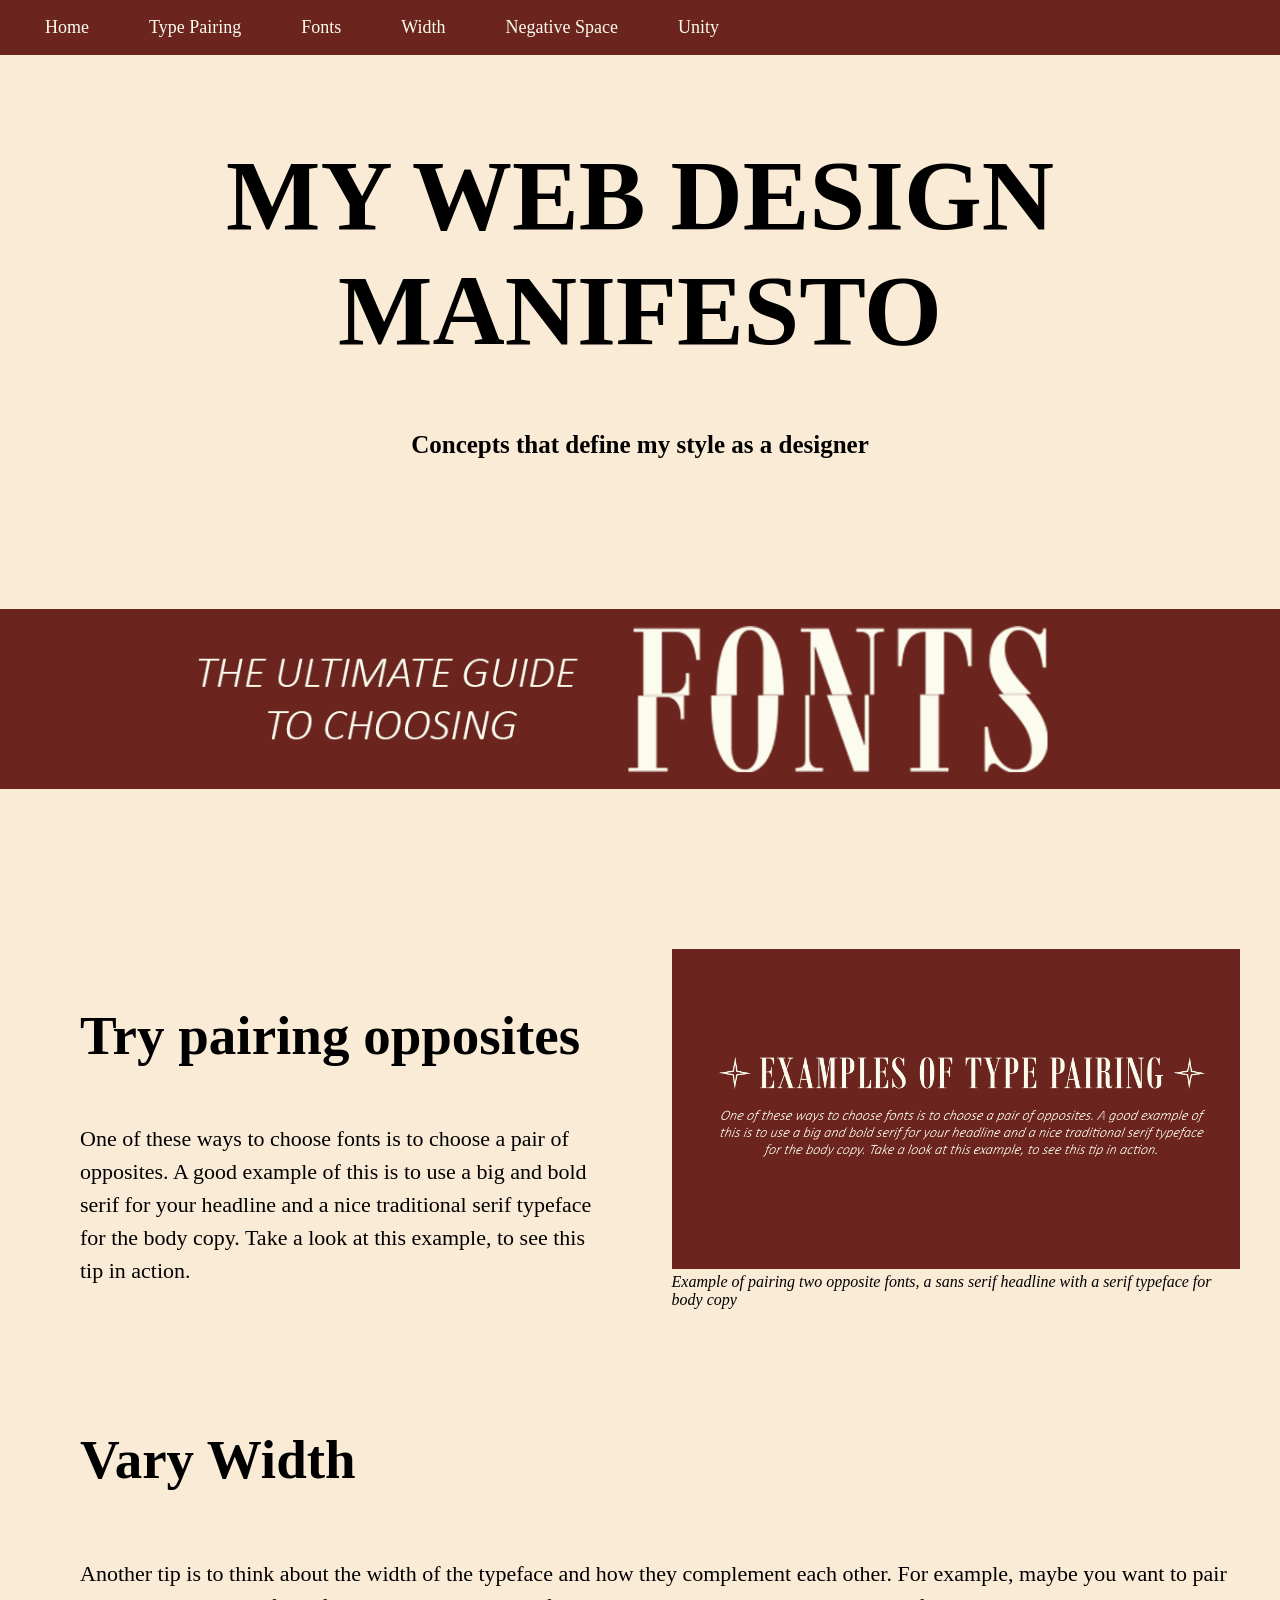
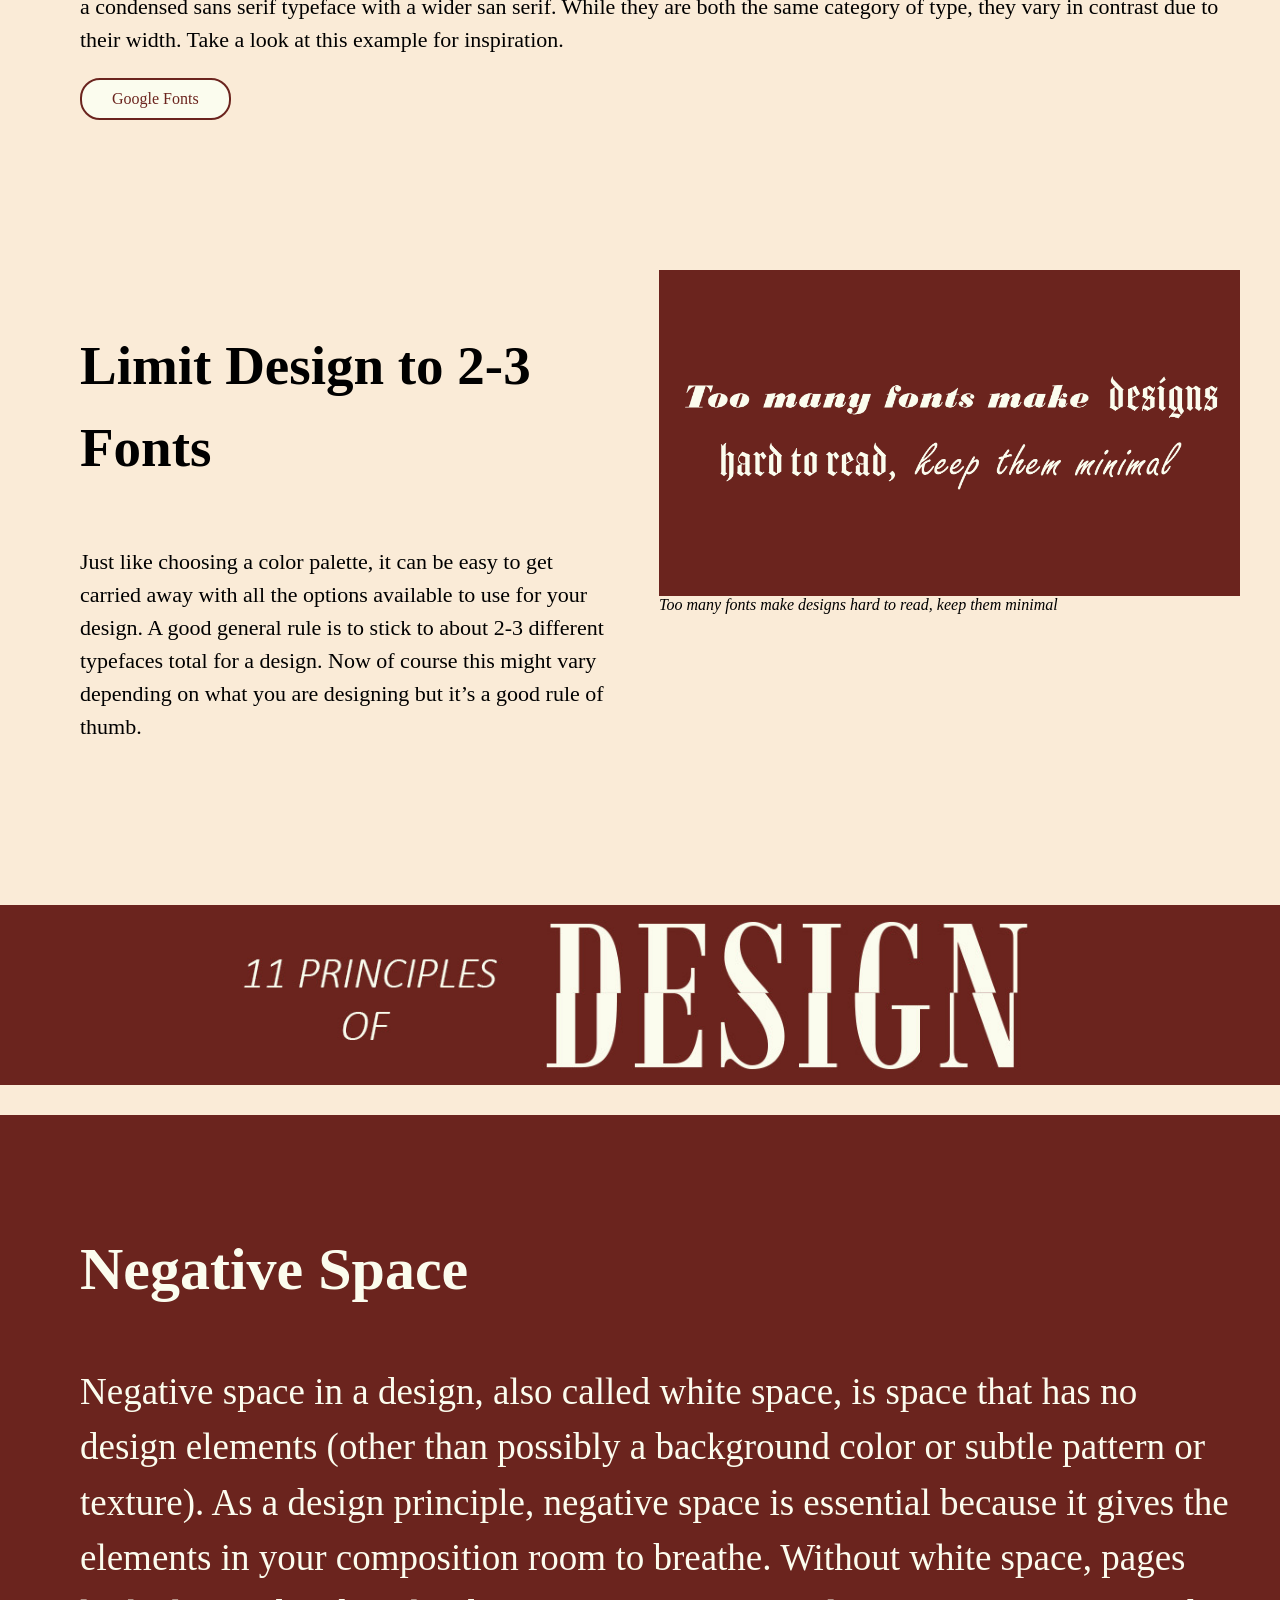
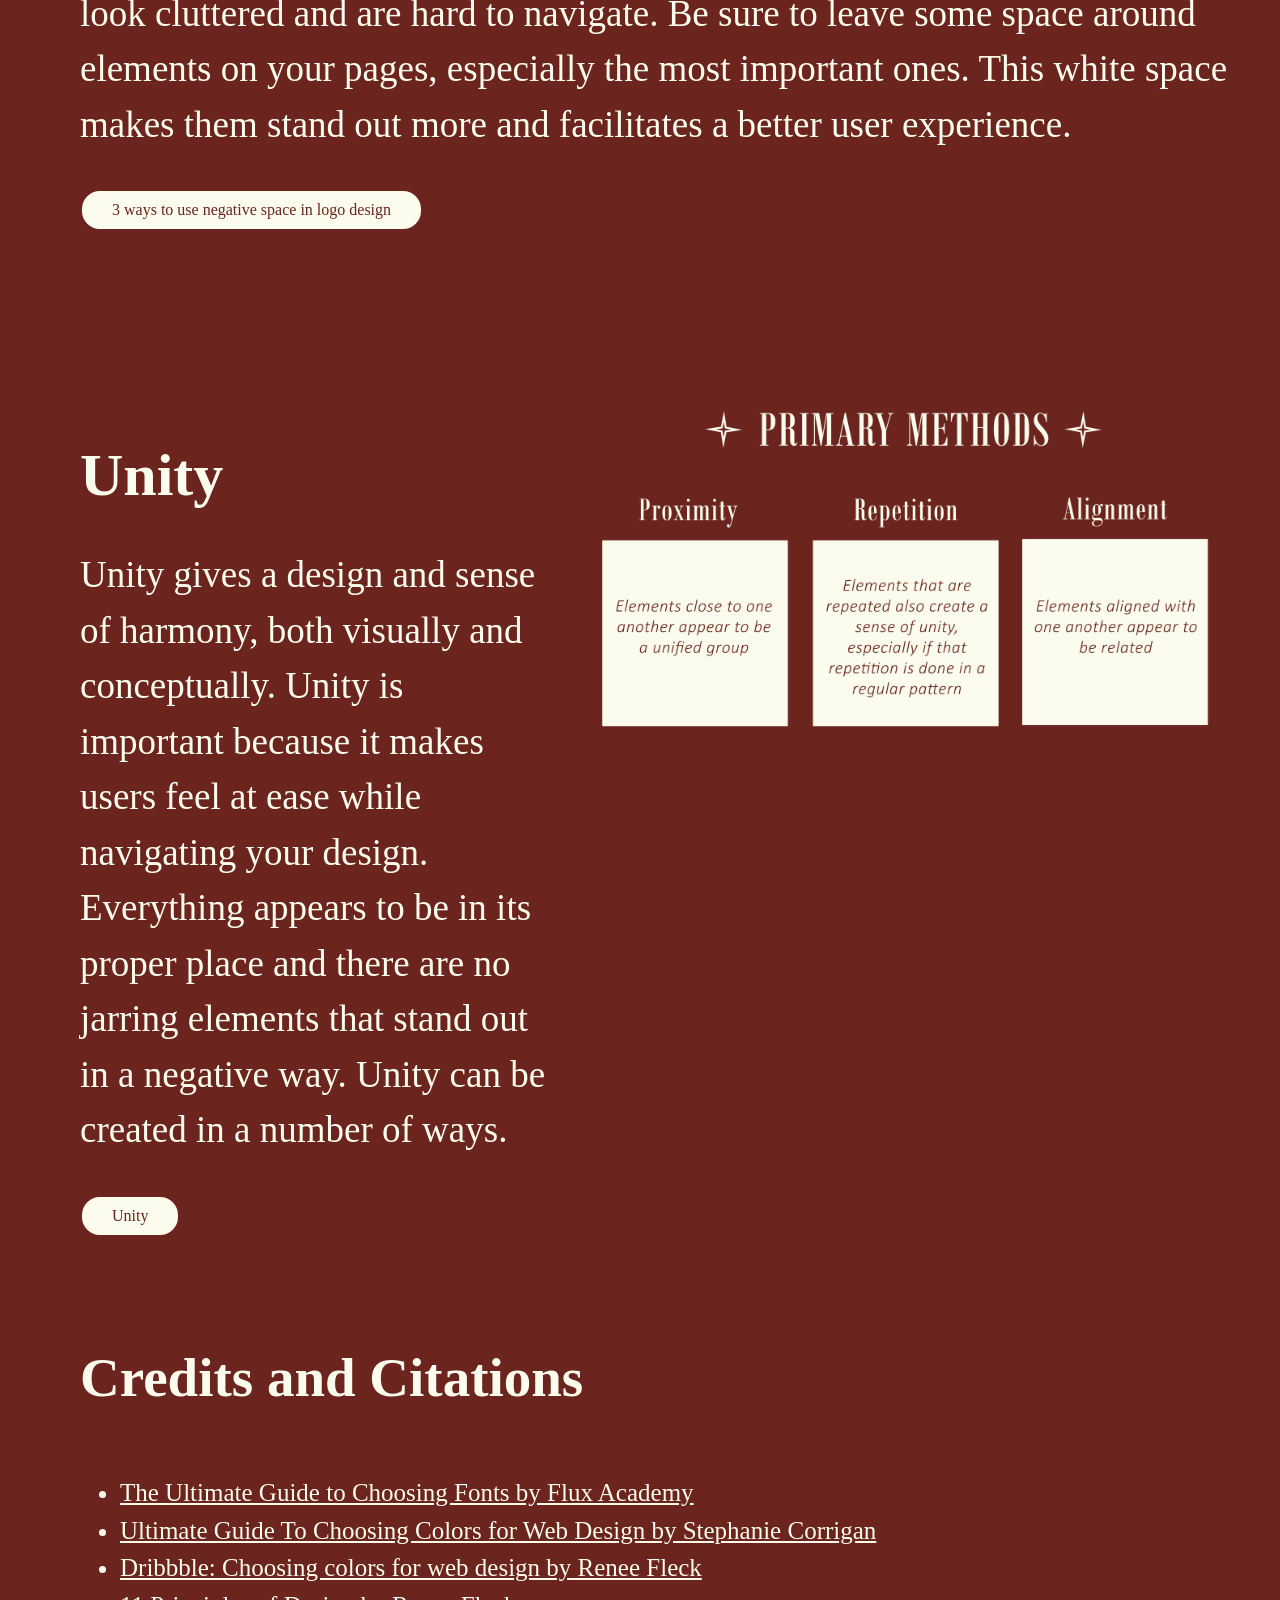
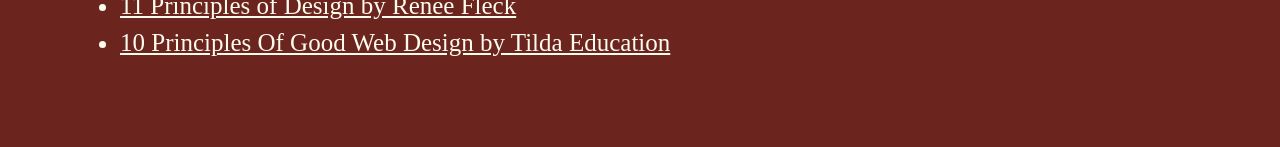
<file: Index.html>
<!doctype html>
<html>
	
<head>
  <meta charset="UTF-8">
  <title>MY WEB DESIGN MANIFESTO</title> 
  <link rel="stylesheet" href="Style.css">
  <link rel="preconnect" href="https://fonts.googleapis.com">
  <link rel="preconnect" href="https://fonts.gstatic.com" crossorigin>
  <link href="https://fonts.googleapis.com/css2?family=Space+Mono:ital,wght@0,400;0,700;1,400;1,700&display=swap" rel="stylesheet">
</head>

	<body>

<nav class="navbar">
<ul class="nav-list">
	<li><a href="#home">Home</a></li>
    <li><a href="#type-pairing">Type Pairing</a></li>
	<li><a href="#fonts">Fonts</a></li>
    <li><a href="#width">Width</a></li>
    <li><a href="#negative-space">Negative Space</a></li>
    <li><a href="#unity">Unity</a></li>
</ul>
</nav>
	
	<section class="intro" id="home">
		<div class="container">
			 <h1 class="main-title">MY WEB DESIGN MANIFESTO</h1>
    		<h3 class="concepts">Concepts that define my style as a designer</h3>
		</div>
		<img src="choosingfonts.png" class= "choosingfonts" alt="fonts">
   
</section>
	
	<section class="typography-section" id="type-pairing">
		
    <div class="typography-text">

        <h3>Try pairing opposites</h3>

        <p>
            One of these ways to choose fonts is to choose a pair of opposites.
            A good example of this is to use a big and bold serif for your headline
            and a nice traditional serif typeface for the body copy.
            Take a look at this example, to see this tip in action.
        </p>

    </div>

    <div class="typography-image">
		
        <img src="typepairing.jpg.png">

        <cite>Example of pairing two opposite fonts, a sans serif headline with a serif typeface for body copy</cite>
    </div>

</section>
		
		
		<section class="varywidth" id="width">
		
		<h3> Vary Width</h3>
		<p> Another tip is to think about the width of the typeface and how they complement each other. For example, maybe you want to pair a condensed sans serif typeface with a wider san serif. While they are both the same category of type, they vary in contrast due to their width. Take a look at this example for inspiration.</p>
		 <a href="https://fonts.google.com/" 
   class="google-fonts-button" 
   target="_blank" 
   rel="noopener">
   Google Fonts
</a>
</section>

<section class="fonts-section" id="fonts">

    <div class="fonts-text">
        <h3>Limit Design to 2-3 Fonts</h3>

        <p>
            Just like choosing a color palette, it can be easy to get carried away
            with all the options available to use for your design. A good general
            rule is to stick to about 2-3 different typefaces total for a design.
            Now of course this might vary depending on what you are designing but
            it’s a good rule of thumb.
        </p>
    </div>

    <div class="fonts-image">
        <img src="toomanyfonts.jpg.jpg"
             alt="image explaining how to pair fonts">
		<cite>Too many fonts make designs hard to read, keep them minimal</cite>
			  
    </div>

</section>
		 
	

			 
	<!--Color Adn Design Principles Section-->
	<img src="principlesofdesign.jpg.jpg"
     alt="11 principles of design"
     class="principles-image">
	<div class= "bottom-red-section">
	<!-- Negative Space Section -->
<section class="negative-space-section" id="negative-space">

    <h3>Negative Space</h3>

    <p>
        Negative space in a design, also called white space, is space that has no
        design elements (other than possibly a background color or subtle pattern
        or texture).
	
        As a design principle, negative space is essential because it gives the
        elements in your composition room to breathe. Without white space, pages
        look cluttered and are hard to navigate.
    
        Be sure to leave some space around elements on your pages, especially the
        most important ones. This white space makes them stand out more and
        facilitates a better user experience.
    </p>

    <a href="https://dribbble.com/stories/2019/10/04/negative-space-logo-design"
       class="cream-button"
       target="_blank"
       rel="noopener">
        3 ways to use negative space in logo design
    </a>
	
</section>
	
	
	 <section class="unity" id="unity">

		 <div class="unity-text"> 
		 <h3>Unity</h3>
		
		<p>
		 Unity gives a design and sense of harmony, both visually and conceptually. Unity is important because it makes users feel at ease while navigating your design. Everything appears to be in its proper place and there are no jarring elements that stand out in a negative way. Unity can be created in a number of ways.
		</p>
	<a href="https://dribbble.com/resources/education/principles-of-design"
       class="cream-button"
       target="_blank"
       rel="noopener">
        Unity
    </a>
		 
		 </div>
		 
 <div class="unity-image">
		 
	<img src="PrimaryMethods.jpg.jpg"
		 alt= "Primary methods of creating unity"
		 class="unityprimarymethodsimage">
		 
		 </div>
</section>
	
	
	<!--Referenced Articles -->
	<footer>
		<div class="creditsandcitations">
		<h3> Credits and Citations </h3>
	      <ul> 
			 
		     <li><a href="https://www.flux-academy.com/blog/the-ultimate-guide-to-choosing-fonts" target="_blank">The Ultimate Guide to Choosing Fonts by Flux Academy </a></li>
			  <li><a href="https://www.flux-academy.com/blog/ultimate-guide-to-choosing-colors-for-web-design" target="_blank"> Ultimate Guide To Choosing Colors for Web Design by Stephanie Corrigan </a> </li>
			  <li><a href="https://dribbble.com/stories/2018/12/19/choosing-colors-for-web-design-a-practical-ui-color-application-guide" target="_blank"> Dribbble: Choosing colors for web design by Renee Fleck </a> </li>
			  <li><a href="https://dribbble.com/resources/education/principles-of-design" target="_blank"> 11 Principles of Design by Renee Fleck </a> </li>
			  <li><a href="https://tilda.education/en/web-design-principles" target="_blank"> 10 Principles Of Good Web Design by Tilda Education </a> </li>
			  
		</ul>
			</div>
	</footer>
</div>
</body>
</html>
</file>
<file: Style.css>
@charset"UTF-8";
body{
	margin-right: 15px; 
	margin-bottom: 15px;
}
html {
    scroll-behavior: smooth;
}
.container{
	max-width: 1120px;
	margin: 0 auto;
	padding: 0 40px;
	
}
.navbar { 
	background-color: #6b241e;
	padding: 7px 0 7px 30px;
}	

.nav-list {
	list-style: none;
	margin: 0;
	padding: 0;
	
	display: flex;
	gap: 30px;
}

.nav-list a {
	display: block;
    font-family: "Hoefler Text", Georgia, serif;
    font-size: 18px;
    color: white;
    text-decoration: none;
	padding: 10px 15px;
}


.nav-list li {
    margin-right: 0px;
}
	
.nav-list a {
    display: block;
	padding: 10 px 15px;
	color: #fbfcee;
	text-decoration: none;
}

.nav-list a:hover {
	background-color: #6b241e;
}
	
.choosingfonts {
	
    width: 100%;
  
}




body {
    font-family: "calibri";
    margin: 0;
    background-color: #fbfcee;

}
h1 {
  font-family: "Bodoni"; 
	font-size: 100px
}

h2 {
  font-family: "calibri";
	font-size: 80px
}

h3 { 
	padding-top: 0px;
	font-family: "calibri";
	font-size: 55px
	
}


p {
  font-family: "calibri";
	font-size: 22px;
    line-height: 1.5;
}


.nav-table {
    width: 100%;
    table-layout: fixed;
}

.nav-table td {
    text-align: center;
}




.main-title {
  text-align: center;
	background-color: #faebd7;
}
.concepts {
  text-align: center;
	font-size: 25px;
	margin-top: -20px;
	background-color: #faebd7;
}


	
	
	
        .typography-section {
             display: flex;
             align-items: flex-start;
             justify-content: space-between;
             gap: 40px;
             margin-top: 160px;
			margin-bottom: 30px;
			padding-right: 40px;
			margin-left: 80px;
        }

        .typography-text {
            width: 45%;
			padding-left: 0px;
			padding-right: 40px;
			margin-top: 0px;
			margin-bottom: 35px;
			
        }


   .varywidth h3 {
            width: 45%;
			padding-left: 80px;
			padding-right: 40px;
			line-height: 1.5;
	        padding-top: 20px;
        }

   .varywidth p {
			padding-left: 80px;
			padding-right: 40px;
	        
 }

        .typography-image {
            width: 50%;
        }

        .typography-image img {
            width: 100%;
            height: auto;
        }




.fonts-section {
    display: flex;
    align-items: flex-start;
    justify-content: space-between;
    gap: 40px;
    margin-top: 150px;
	padding-right: 40px;
	margin-left: 20px;
	margin-bottom: 40px;
}

.fonts-text {
    width: 45%;
	padding-left: 60px;
    padding-right: 0px;
	line-height: 1.5;
}

.fonts-image {
    width: 48.5%;
}

.fonts-image img {
    width: 100%;
    height: auto;
	display: block;
	margin: 0;
}
   
.choosingfonts {
    width: 100%;
    height: auto;
    display: block;
    margin-top: 150px;
}

.principles-image img {
    width: 100%;
    height: auto;
}


body {
    margin: 0;
	background-color: #faebd7;
}

.bottom-red-section {
	background-color: #6b241e;
	color: #fbfcee;
	padding-top: 60px;
	padding-bottom: 60px;
}


.red-button {
    background-color: #fbfcee;
    color: maroon;
    border-radius: 20px;
	padding: 10px 30px;
    font-size: 16px;
    cursor: pointer;
    text-decoration: none;
    display: inline-block;
	margin-left: 0;
}

.cream-button {
    background-color: #fbfcee;
    color: #6b241e;
    border: 2px solid #6b241e;
    padding: 10px 30px;
    border-radius: 20px;
    text-decoration: none;
    display: inline-block;
	margin-left: 0px;
}

.google-fonts-button {
    background-color: #fbfcee;
    color: #6b241e;
    border: 2px solid #6b241e;
    padding: 10px 30px;
    border-radius: 20px;
    text-decoration: none;
    display: inline-block;

    margin-left: 80px;
}

.bottom-red-section .cream-button:visted,
.bottom-red-section .cream-button:hover {
    color: #fbfcee;
}

.varywidth .red-button  {
	margin-left: 80px;
	}

.negative-space-section {
	background-color: transparent;
    margin-top: 20px;
    margin-bottom: 70px;
    padding-left: 80px;
    padding-right: 40px;

}

.negative-space-section h3 {
    font-size: 60px;
}
 

.negative-space-section p {
    font-size: 37px;
    line-height: 1.5;
}

.negative-space-section .red-button {
    display: inline-block;
    margin-top: 20px;
}

.principles-image {
    width: 100%;
    height: auto;
    display: block;
    margin-top: 0;
	padding-top: 100px;
	padding-bottom: 30px;
}


.unityprimarymethodsimage {
	width: 100%;
	height: auto;
	display: block;
	margin-left: auto;
	}


.unity {
	background-color: transparent;
    margin-top: 150px;
    margin-bottom: 100px;
    margin-left: 80px;
    margin-right: 40px;
	
	display: flex;
	align-items: Flex-start;
	gap: 20px;
	}

.unity h3 {
    font-size: 60px;
	margin-bottom: 10px;
	padding-left: 0;
}

.unity p {
    font-size: 37px;
    line-height: 1.5;
	padding-left: 0px;
	padding-right: 0px;
}


	
.creditsandcitations {
    padding-left: 80px;
    padding-right: 40px;
	font-size: 25px;
	line-height: 1.5;
}

.creditsandcitations a,
.creditsandcitations a:visited,
.creditsandcitations a:hover,
.creditsandcitations a:active {
    color: #fbfcee;
}
</file>
